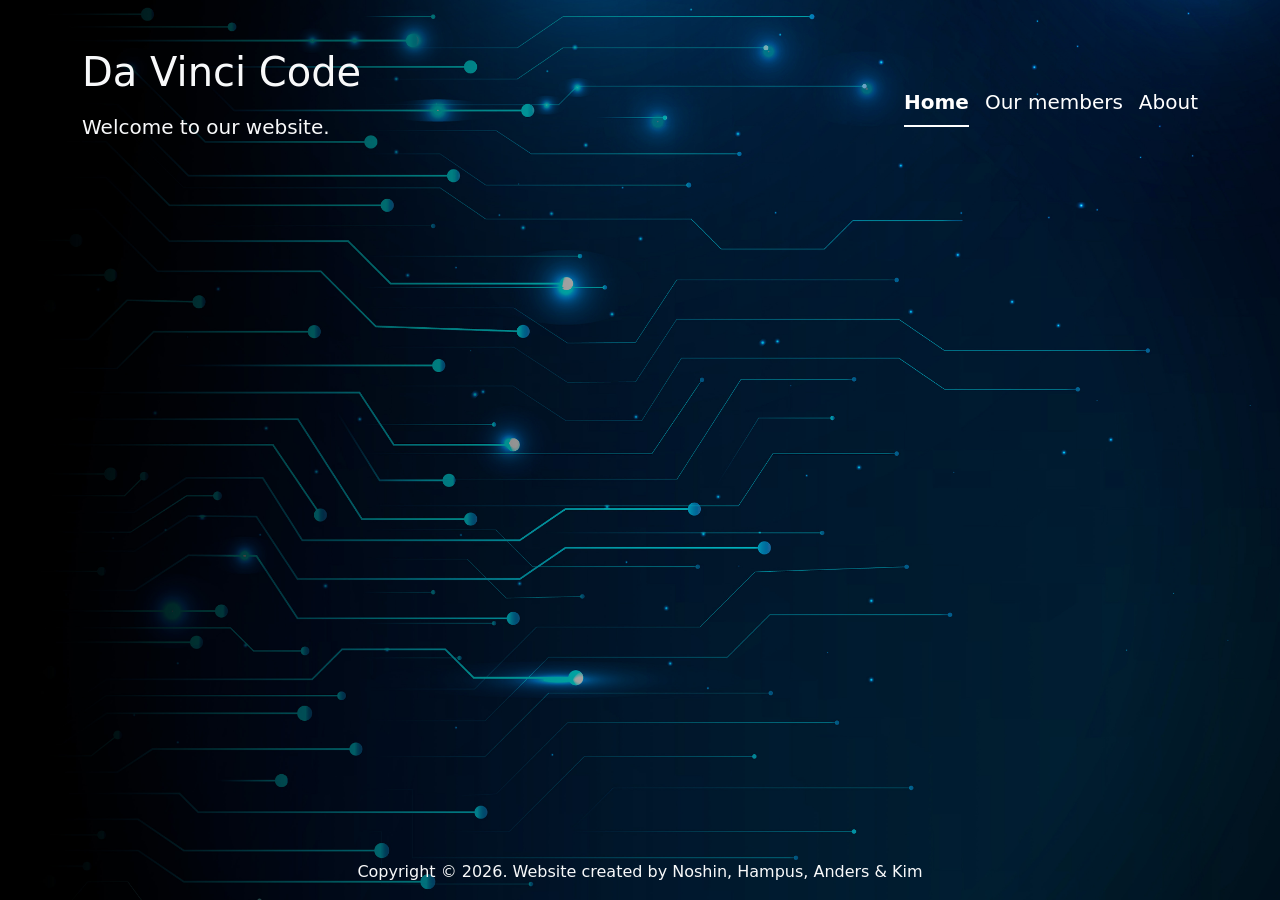
<file: index.html>
<!DOCTYPE html>
<html lang="en">

<head>
  <meta charset="UTF-8">
  <meta name="viewport" content="width=device-width, initial-scale=1.0">
  <title>Document</title>
  <link rel="stylesheet" href="/css/stylesheet.css">
  <link href="https://cdn.jsdelivr.net/npm/bootstrap@5.3.8/dist/css/bootstrap.min.css" rel="stylesheet"
    integrity="sha384-sRIl4kxILFvY47J16cr9ZwB07vP4J8+LH7qKQnuqkuIAvNWLzeN8tE5YBujZqJLB" crossorigin="anonymous">
</head>

<body class="d-flex flex-column min-vh-100 bg-dark text-light">
  <div class="container py-5">
    <div class="row justify-content-center align-items-center">

      <!-- Rubrik -->

      <div class="col-12 col-md-6 text-center text-md-start">
        <h1 class="text-first mb-3">Da Vinci Code</h1>
        <p class="text-first lead">
          Welcome to our website.
        </p>
      </div>


      <!-- Navigation -->
      <div class="col-12 col-md-6 nav-wrapper">
        <ul class="nav nav-underline fs-5 justify-content-md-end">
          <li class="nav-item">
            <a class="nav-link active" href="index.html">Home</a>
          </li>
          <li class="nav-item">
            <a class="nav-link" href="members.html">Our members</a>
          </li>
          <li class="nav-item">
            <a class="nav-link" href="about.html">About</a>
          </li>
        </ul>
      </div>

    </div>

  </div>

  <main class="flex-grow-1">
  
  </main>

  <footer class="footer">
    <p class="text-center mt-5 mb-3">Copyright &copy; 2026. Website created by Noshin, Hampus, Anders & Kim</p>
  </footer>
</body>

</html>
</file>
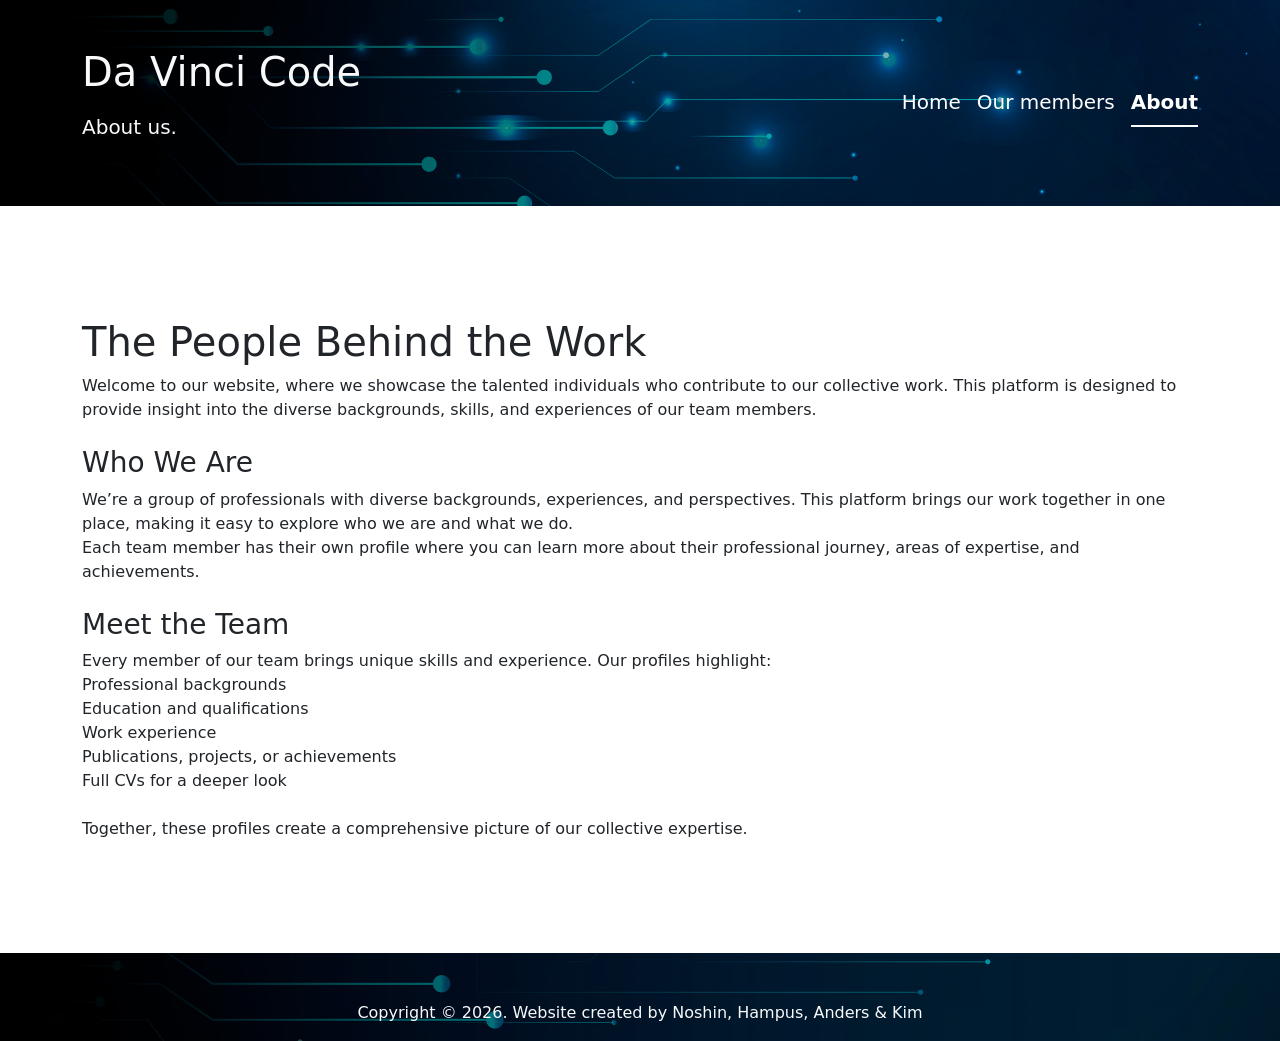
<file: about.html>
<!DOCTYPE html>
<html lang="en">

<head>
  <meta charset="UTF-8">
  <meta name="viewport" content="width=device-width, initial-scale=1.0">
  <title>Document</title>
  <link rel="stylesheet" href="/css/stylesheet.css">
  <link href="https://cdn.jsdelivr.net/npm/bootstrap@5.3.8/dist/css/bootstrap.min.css" rel="stylesheet"
    integrity="sha384-sRIl4kxILFvY47J16cr9ZwB07vP4J8+LH7qKQnuqkuIAvNWLzeN8tE5YBujZqJLB" crossorigin="anonymous">
</head>

<body class="d-flex flex-column min-vh-100 bg-dark text-light">
  <div class="container py-5">
    <div class="row align-items-center">

      <!-- Left Side -->

      <div class="col-12 col-md-6 text-center text-md-start">
        <h1 class="text-first mb-3">Da Vinci Code</h1>
        <p class="text-first lead">
          About us.
        </p>
      </div>


      <!-- Right Side -->
      <div class="col-12 col-md-6 nav-wrapper">
        <ul class="nav nav-underline fs-5 justify-content-md-end">
          <li class="nav-item">
            <a class="nav-link" href="index.html">Home</a>
          </li>
          <li class="nav-item">
            <a class="nav-link" href="members.html">Our members</a>
          </li>
          <li class="nav-item">
            <a class="nav-link active" href="about.html">About</a>
          </li>
        </ul>
      </div>

    </div>

  </div>

  <main class="flex-grow-1 p-5 shadow-top-lg bg-white text-dark">
    <div class="container mt-5 mb-5">
      <p>
        <h1>The People Behind the Work</h1>
        Welcome to our website, where we showcase the talented individuals who contribute to our collective work. This platform is designed to provide insight into the diverse backgrounds, skills, and experiences of our team members.
        <br><br>
        <h3>Who We Are</h3>

        We’re a group of professionals with diverse backgrounds, experiences, and perspectives. This platform brings our
        work together in one place, making it easy to explore who we are and what we do.
        <br>
        Each team member has their own profile where you can learn more about their professional journey, areas of
        expertise, and achievements.
        <br><br>

        <h3>Meet the Team</h3>
        Every member of our team brings unique skills and experience. Our profiles highlight:<br>
        Professional backgrounds<br>
        Education and qualifications<br>
        Work experience<br>
        Publications, projects, or achievements<br>
        Full CVs for a deeper look<br>
        <br>
        Together, these profiles create a comprehensive picture of our collective expertise.
      </p>

    </div>
  </main>

  <footer class="footer">
    <p class="text-center mt-5 mb-3">Copyright &copy; 2026. Website created by Noshin, Hampus, Anders & Kim</p>
  </footer>
</body>

</html>
</file>
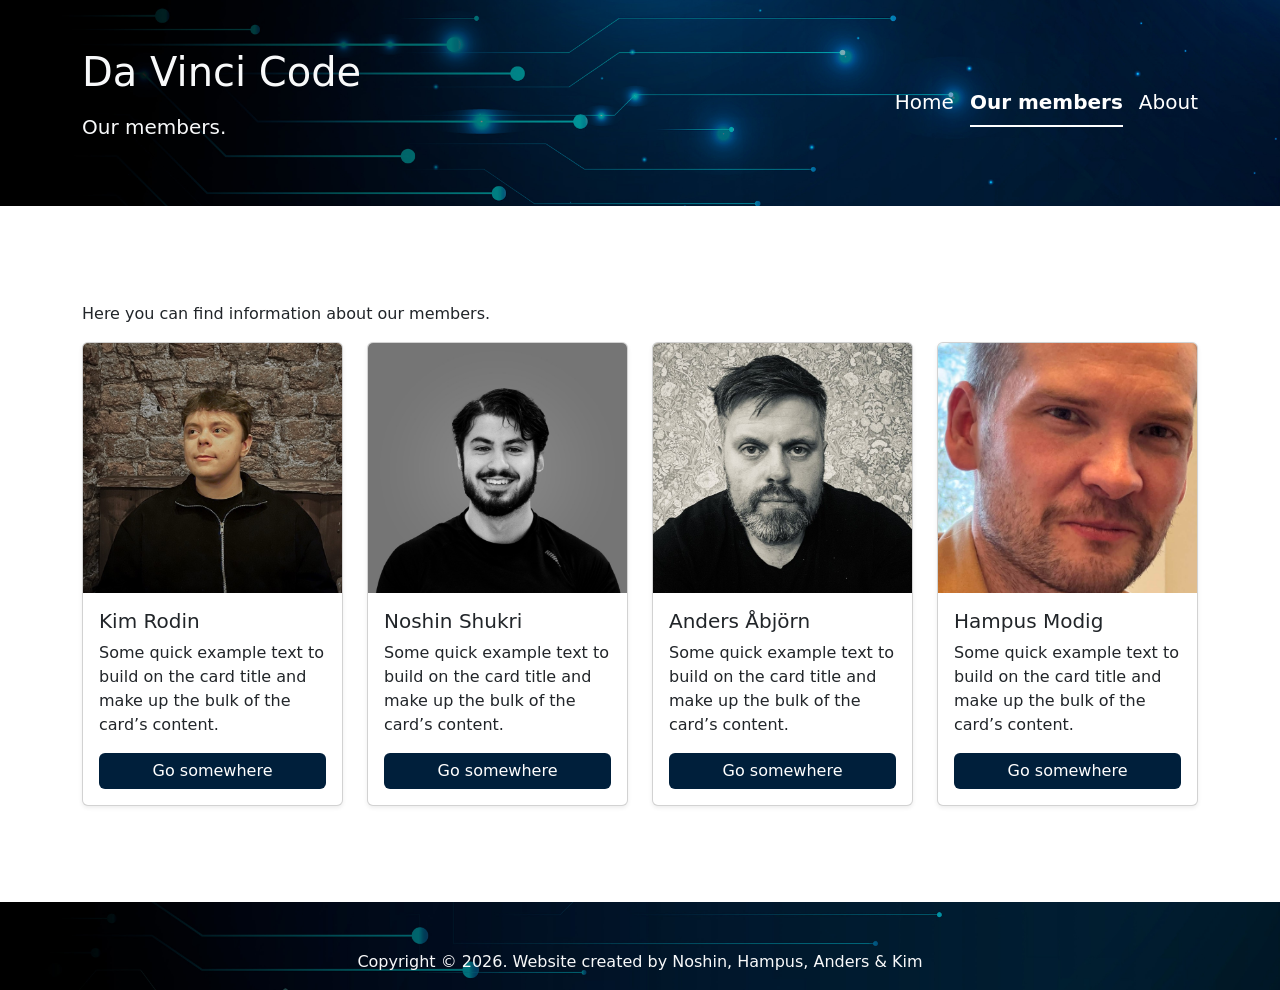
<file: members.html>
<!DOCTYPE html>
<html lang="en">

<head>
  <meta charset="UTF-8">
  <meta name="viewport" content="width=device-width, initial-scale=1.0">
  <title>Document</title>
  <link rel="stylesheet" href="/css/stylesheet.css">
  <link href="https://cdn.jsdelivr.net/npm/bootstrap@5.3.8/dist/css/bootstrap.min.css" rel="stylesheet"
    integrity="sha384-sRIl4kxILFvY47J16cr9ZwB07vP4J8+LH7qKQnuqkuIAvNWLzeN8tE5YBujZqJLB" crossorigin="anonymous">
</head>

<body class="d-flex flex-column min-vh-100 bg-dark text-light">
  <div class="container py-5">
    <div class="row align-items-center">

      <!-- Rubrik -->

      <div class="col-12 col-md-6 text-center text-md-start">
        <h1 class="text-first mb-3">Da Vinci Code</h1>
        <p class="text-first lead">
          Our members.
        </p>
      </div>


      <!-- Navigation -->
      <div class="col-12 col-md-6 nav-wrapper">
        <ul class="nav nav-underline fs-5 justify-content-md-end">
          <li class="nav-item">
            <a class="nav-link" href="index.html">Home</a>
          </li>
          <li class="nav-item">
            <a class="nav-link active" href="members.html">Our members</a>
          </li>
          <li class="nav-item">
            <a class="nav-link" href="about.html">About</a>
          </li>
        </ul>
      </div>

    </div>

  </div>
<main class="flex-grow-1 p-5 shadow-top-lg bg-white text-dark">
  <div class="container mt-5 mb-5">
    <p>
      Here you can find information about our members.
    </p>

    
      <div class="row g-4 justify-content-between">

        <div class="col-md-6 col-lg-3">
        <div class="card shadow-sm">
          <img src="../images/kim.jpg" class="card-img-top" alt="...">
          <div class="card-body">
            <h5 class="card-title">Kim Rodin</h5>
            <p class="card-text">Some quick example text to build on the card title and make up the bulk of the card’s
              content.</p>
            <a href="./details/kim.html" class="btn btn-primary w-100">Go somewhere</a>
          </div>
        </div>
        </div>

        <div class="col-md-6 col-lg-3">
        <div class="card shadow-sm">
          <img src="../images/noshin.jpg" class="card-img-top" alt="...">
          <div class="card-body">
            <h5 class="card-title">Noshin Shukri</h5>
            <p class="card-text">Some quick example text to build on the card title and make up the bulk of the card’s
              content.</p>
            <a href="../details/noshin.html" class="btn btn-primary w-100">Go somewhere</a>
          </div>
        </div>
        </div>

        <div class="col-md-6 col-lg-3">
        <div class="card shadow-sm">
          <img src="../images/anders.jpg" class="card-img-top" alt="...">
          <div class="card-body">
            <h5 class="card-title">Anders Åbjörn</h5>
            <p class="card-text">Some quick example text to build on the card title and make up the bulk of the card’s
              content.</p>
              <div class="detail-button">
                <a href="../details/anders.html" class="btn btn-primary w-100">Go somewhere
                </a>
              </div>
          </div>
        </div>
        </div>

        <div class="col-md-6 col-lg-3">
        <div class="card shadow-sm">
          <img src="../images/hampus.jpg" class="card-img-top" alt="...">
          <div class="card-body">
            <h5 class="card-title">Hampus Modig</h5>
            <p class="card-text">Some quick example text to build on the card title and make up the bulk of the card’s
              content.</p>
            <a href="./details/hampus.html" class="btn btn-primary w-100">Go somewhere</a>
          </div>
        </div>
        </div>

      </div>
    
  </div>
</main>

  <div class="footer">
    <p class="text-center mt-5 mb-3">Copyright &copy; 2026. Website created by Noshin, Hampus, Anders & Kim</p>
  </div>
</body>

</html>
</file>
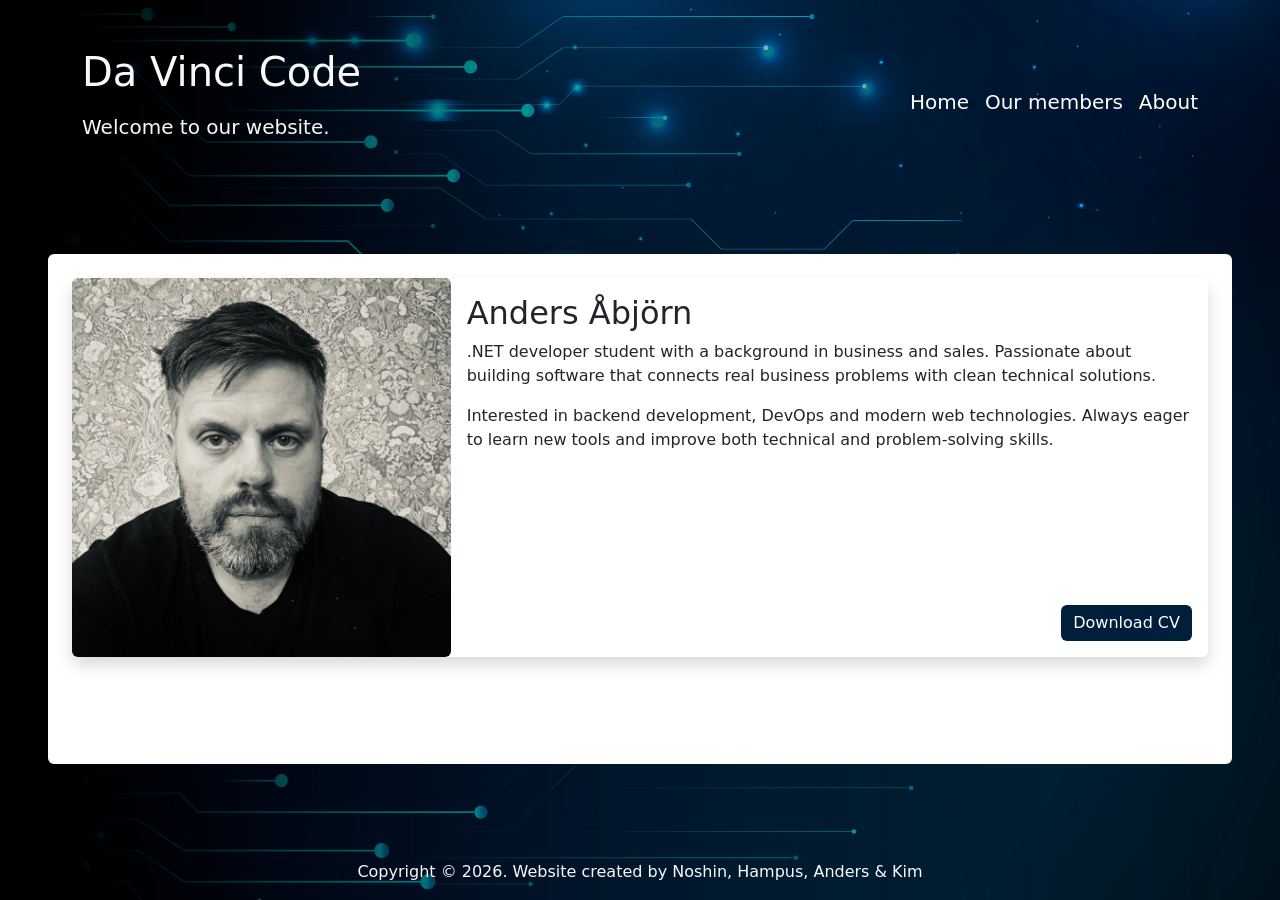
<file: details/anders.html>
<!DOCTYPE html>
<html lang="en">

<head>
  <meta charset="UTF-8">
  <meta name="viewport" content="width=device-width, initial-scale=1.0">
  <title>Anders Åbjörn</title>

  <link rel="stylesheet" href="/css/stylesheet.css">

  <link href="https://cdn.jsdelivr.net/npm/bootstrap@5.3.8/dist/css/bootstrap.min.css"
        rel="stylesheet"
        integrity="sha384-sRIl4kxILFvY47J16cr9ZwB07vP4J8+LH7qKQnuqkuIAvNWLzeN8tE5YBujZqJLB"
        crossorigin="anonymous">
</head>

<body class="d-flex flex-column min-vh-100 bg-dark text-light">

<!-- Header -->
<div class="container py-5">
  <div class="row justify-content-center align-items-center">

    <!-- Title -->
    <div class="col-12 col-md-6 text-center text-md-start">
      <h1 class="text-first mb-3">Da Vinci Code</h1>
      <p class="text-first lead">
        Welcome to our website.
      </p>
    </div>

    <!-- Navigation -->
    <div class="col-12 col-md-6 nav-wrapper">
      <ul class="nav nav-underline fs-5 justify-content-md-end">
        <li class="nav-item">
          <a class="nav-link" href="../index.html">Home</a>
        </li>
        <li class="nav-item">
          <a class="nav-link" href="../members.html">Our members</a>
        </li>
        <li class="nav-item">
          <a class="nav-link" href="../about.html">About</a>
        </li>
      </ul>
    </div>

  </div>
</div>

<!-- Main Content -->
<main class="flex-grow-1 m-5 bg-white text-dark rounded p-4">

  <div class="card border-0 shadow">
    <div class="row g-0 align-items-stretch">

      <!-- Image -->
      <div class="col-md-4">
        <img src="../images/anders.jpg"
             class="img-fluid rounded h-100 object-fit-cover"
             alt="Portrait of Anders Åbjörn">
      </div>

      <!-- Text -->
      <div class="col-md-8 d-flex">
        <div class="card-body d-flex flex-column justify-content-between h-100">

          <div>
            <h2 class="card-title">Anders Åbjörn</h2>

            <p class="card-text">
              .NET developer student with a background in business and sales.
              Passionate about building software that connects real business
              problems with clean technical solutions.
            </p>

            <p class="card-text">
              Interested in backend development, DevOps and modern web
              technologies. Always eager to learn new tools and improve
              both technical and problem-solving skills.
            </p>
          </div>

          <!-- Button -->
          <div class="text-end">
            <a href="../docs/Anders_Åbjörn_CV.pdf"
               class="btn btn-primary"
               download>
              Download CV
            </a>
          </div>

        </div>
      </div>

    </div>
  </div>

</main>

<!-- Footer -->
<footer class="footer">
  <p class="text-center mt-5 mb-3">
    Copyright &copy; 2026. Website created by Noshin, Hampus, Anders & Kim
  </p>
</footer>

</body>

</html>
</file>
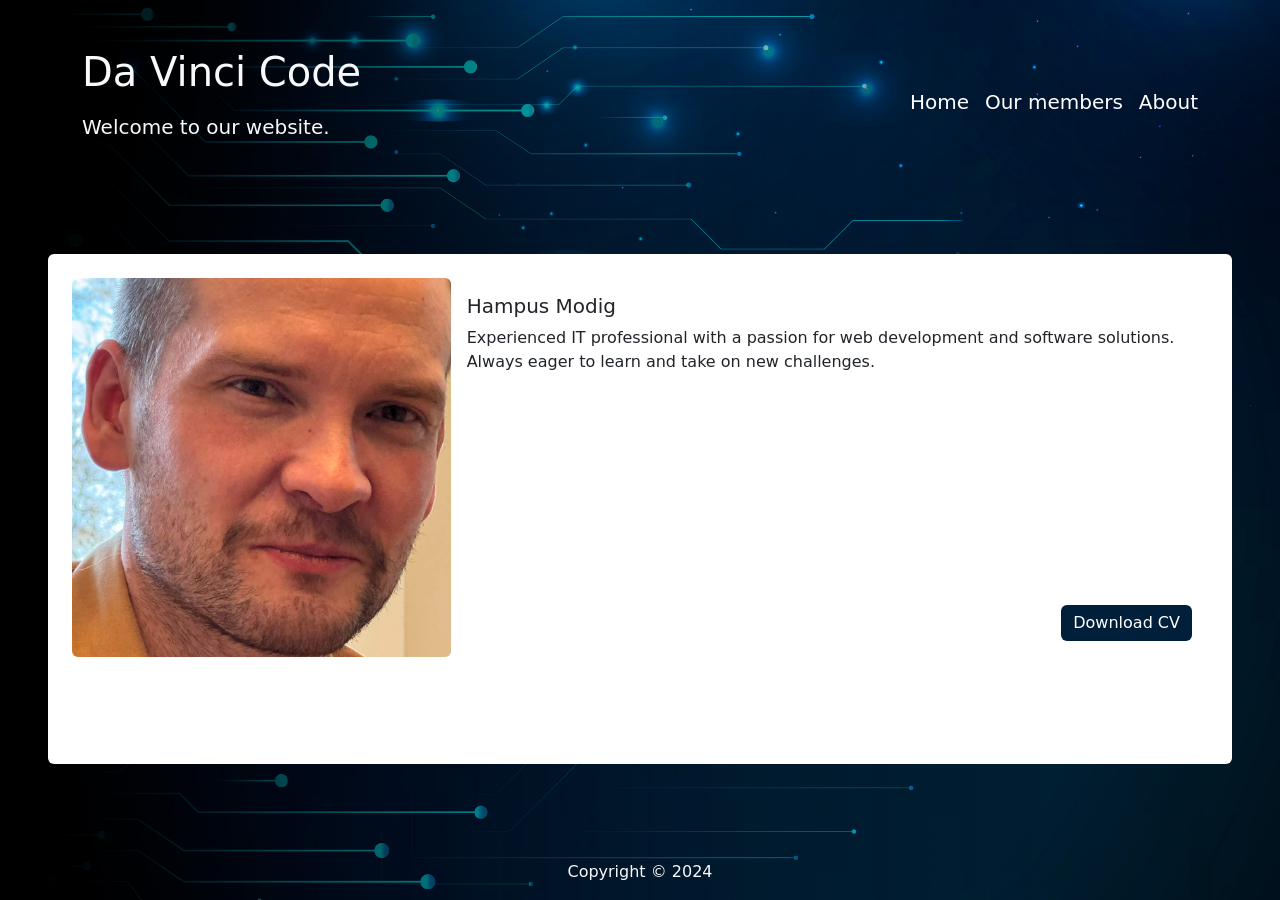
<file: details/hampus.html>
<!DOCTYPE html>
<html lang="en">

<head>
  <meta charset="UTF-8">
  <meta name="viewport" content="width=device-width, initial-scale=1.0">
  <title>Document</title>
  <link rel="stylesheet" href="/css/stylesheet.css">
  <link href="https://cdn.jsdelivr.net/npm/bootstrap@5.3.8/dist/css/bootstrap.min.css" rel="stylesheet"
    integrity="sha384-sRIl4kxILFvY47J16cr9ZwB07vP4J8+LH7qKQnuqkuIAvNWLzeN8tE5YBujZqJLB" crossorigin="anonymous">
</head>

<body class="d-flex flex-column min-vh-100 bg-dark text-light">
  <div class="container py-5">
    <div class="row justify-content-center align-items-center">

      <!-- Rubrik -->

      <div class="col-12 col-md-6 text-center text-md-start">
        <h1 class="text-first mb-3">Da Vinci Code</h1>
        <p class="text-first lead">
          Welcome to our website.
        </p>
      </div>


      <!-- Navigation -->
      <div class="col-12 col-md-6 nav-wrapper">
        <ul class="nav nav-underline fs-5 justify-content-md-end">
          <li class="nav-item">
            <a class="nav-link" href="../index.html">Home</a>
          </li>
          <li class="nav-item">
            <a class="nav-link" href="../members.html">Our members</a>
          </li>
          <li class="nav-item">
            <a class="nav-link" href="../about.html">About</a>
          </li>
        </ul>
      </div>

    </div>

  </div>

  <main class="flex-grow-1 m-5 bg-white rounded p-4">
    <div class="card border-0">
  <div class="row g-0 align-items-stretch">
    <!-- Bilden till vänster -->
    <div class="col-md-4">
      <img src="../images/hampus.jpg" class="img-fluid rounded" alt="Profilbild">
    </div>

    <!-- Text och knapp till höger -->
    <div class="col-md-8 d-flex">
      <div class="card-body d-flex flex-column justify-content-between h-100">
        <!-- Rubrik + text -->
        <div>
          <h5 class="card-title">Hampus Modig</h5>
          <p class="card-text">
            Experienced IT professional with a passion for web development and software solutions. Always eager to learn and take on new challenges.
          </p>
        </div>
        <!-- Knappen längst ner -->
         <div class="cv-button d-flex justify-content-end align-items-end">
        <div class="text-end">
          <a href="../docs/Hampus_Modig_CV.pdf" class="btn btn-primary" download>
            Download CV
          </a>
        </div>
        </div>
      </div>
    </div>
  </div>
</div>
  
  </main>

  <footer class="footer">
    <p class="text-center mt-5 mb-3">Copyright &copy; 2024</p>
  </footer>
</body>

</html>
</file>
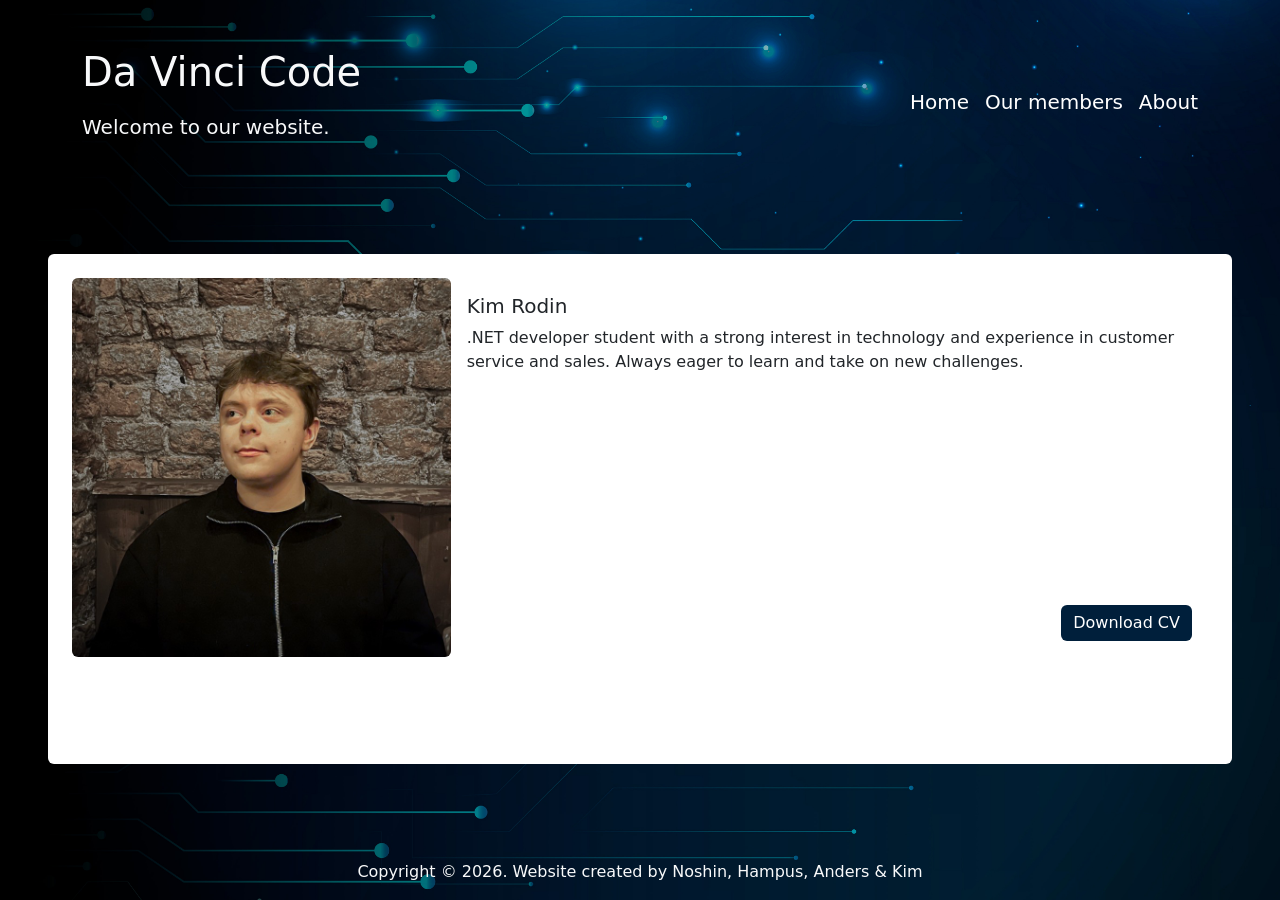
<file: details/kim.html>
<!DOCTYPE html>
<html lang="en">

<head>
  <meta charset="UTF-8">
  <meta name="viewport" content="width=device-width, initial-scale=1.0">
  <title>Document</title>
  <link rel="stylesheet" href="/css/stylesheet.css">
  <link href="https://cdn.jsdelivr.net/npm/bootstrap@5.3.8/dist/css/bootstrap.min.css" rel="stylesheet"
    integrity="sha384-sRIl4kxILFvY47J16cr9ZwB07vP4J8+LH7qKQnuqkuIAvNWLzeN8tE5YBujZqJLB" crossorigin="anonymous">
</head>

<body class="d-flex flex-column min-vh-100 bg-dark text-light">
  <div class="container py-5">
    <div class="row justify-content-center align-items-center">

      <!-- Rubrik -->

      <div class="col-12 col-md-6 text-center text-md-start">
        <h1 class="text-first mb-3">Da Vinci Code</h1>
        <p class="text-first lead">
          Welcome to our website.
        </p>
      </div>


      <!-- Navigation -->
      <div class="col-12 col-md-6 nav-wrapper">
        <ul class="nav nav-underline fs-5 justify-content-md-end">
          <li class="nav-item">
            <a class="nav-link" href="../index.html">Home</a>
          </li>
          <li class="nav-item">
            <a class="nav-link" href="../members.html">Our members</a>
          </li>
          <li class="nav-item">
            <a class="nav-link" href="../about.html">About</a>
          </li>
        </ul>
      </div>

    </div>

  </div>

  <main class="flex-grow-1 m-5 bg-white rounded p-4">
    <div class="card border-0">
  <div class="row g-0 align-items-stretch">
    <!-- Bilden till vänster -->
    <div class="col-md-4">
      <img src="../images/kim.jpg" class="img-fluid rounded" alt="Profilbild">
    </div>

    <!-- Text och knapp till höger -->
    <div class="col-md-8 d-flex">
      <div class="card-body d-flex flex-column justify-content-between h-100">
        <!-- Rubrik + text -->
        <div>
          <h5 class="card-title">Kim Rodin</h5>
          <p class="card-text">
            .NET developer student with a strong interest in technology and experience in customer service and sales. Always eager to learn and take on new challenges.
          </p>
        </div>
        <!-- Knappen längst ner -->
         <div class="cv-button d-flex justify-content-end align-items-end">
        <div class="text-end">
          <a href="CV/Kim.Rodin.cv.pdf" class="btn btn-primary" download>
            Download CV
          </a>
        </div>
        </div>
      </div>
    </div>
  </div>
</div>
  
  </main>

  <footer class="footer">
    <p class="text-center mt-5 mb-3">Copyright &copy; 2026. Website created by Noshin, Hampus, Anders & Kim</p>
  </footer>
</body>

</html>
</file>
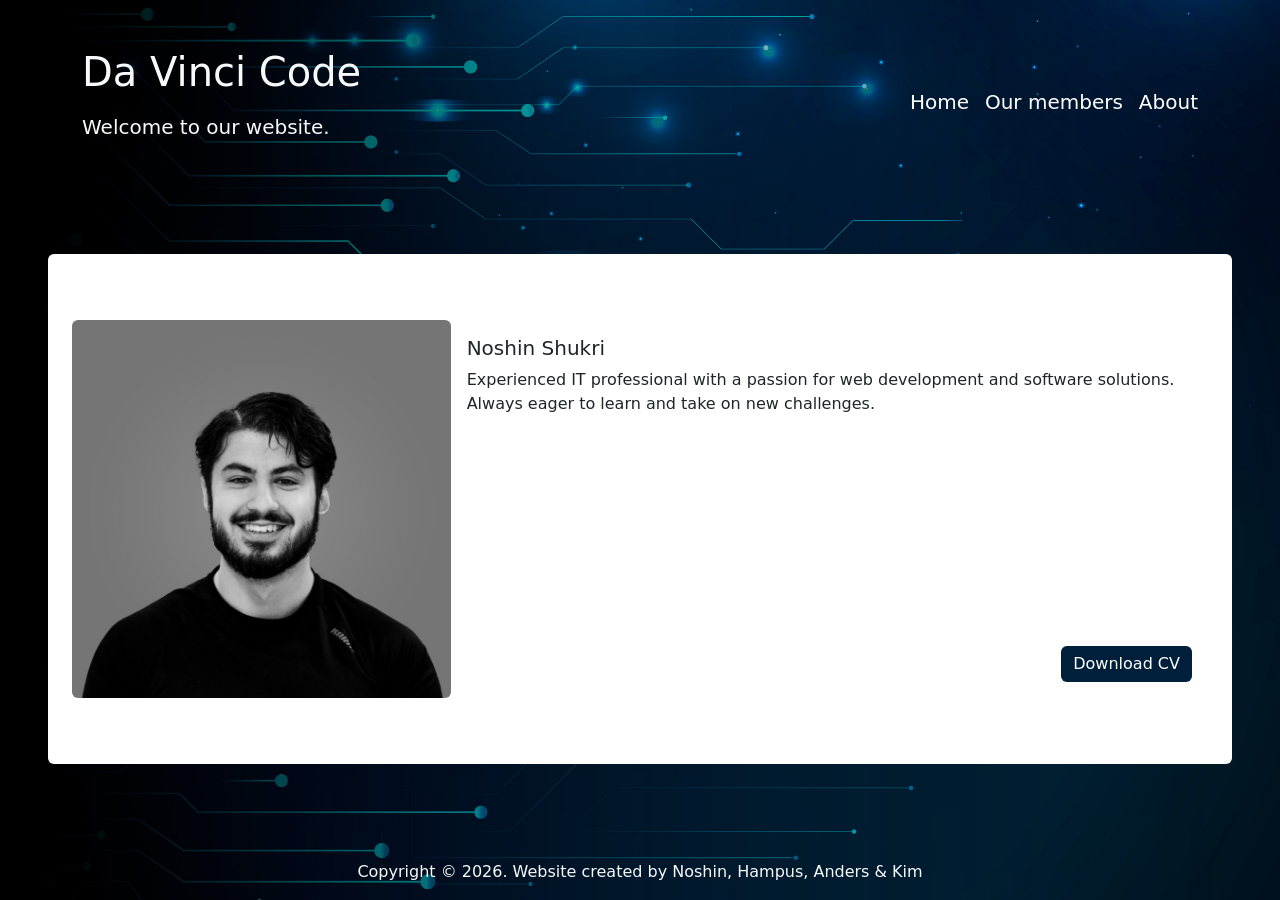
<file: details/noshin.html>
<!DOCTYPE html>
<html lang="en">

<head>
  <meta charset="UTF-8">
  <meta name="viewport" content="width=device-width, initial-scale=1.0">
  <title>Document</title>
  <link rel="stylesheet" href="/css/stylesheet.css">
  <link href="https://cdn.jsdelivr.net/npm/bootstrap@5.3.8/dist/css/bootstrap.min.css" rel="stylesheet"
    integrity="sha384-sRIl4kxILFvY47J16cr9ZwB07vP4J8+LH7qKQnuqkuIAvNWLzeN8tE5YBujZqJLB" crossorigin="anonymous">
</head>

<body class="d-flex flex-column min-vh-100 bg-dark text-light">
  <div class="container py-5">
    <div class="row justify-content-center align-items-center">

      <!-- Rubrik -->

      <div class="col-12 col-md-6 text-center text-md-start">
        <h1 class="text-first mb-3">Da Vinci Code</h1>
        <p class="text-first lead">
          Welcome to our website.
        </p>
      </div>


      <!-- Navigation -->
      <div class="col-12 col-md-6 nav-wrapper">
        <ul class="nav nav-underline fs-5 justify-content-md-end">
          <li class="nav-item">
            <a class="nav-link" href="../index.html">Home</a>
          </li>
          <li class="nav-item">
            <a class="nav-link" href="../members.html">Our members</a>
          </li>
          <li class="nav-item">
            <a class="nav-link" href="../about.html">About</a>
          </li>
        </ul>
      </div>

    </div>

  </div>

  <main class="flex-grow-1 m-5 bg-white rounded p-4 justify-content-center align-items-center">
    <div class="card border-0">
  <div class="row g-0 align-items-stretch">
    <!-- Bilden till vänster -->
    <div class="col-md-4 ">
      <img src="../images/noshin.jpg" class="img-fluid rounded" alt="Profilbild">
    </div>

    <!-- Text och knapp till höger -->
    <div class="col-md-8 d-flex">
      <div class="card-body d-flex flex-column justify-content-between">
        <!-- Rubrik + text -->
        <div>
          <h5 class="card-title">Noshin Shukri</h5>
          <p class="card-text">
            Experienced IT professional with a passion for web development and software solutions. Always eager to learn and take on new challenges.
          </p>
        </div>
        <!-- Knappen längst ner -->
         <div class="cv-button d-flex justify-content-end align-items-end">
        <div class="text-end">
          <a href="../details/CV/Noshin.cv.pdf" class="btn btn-primary" download>
            Download CV
          </a>
        </div>
        </div>
      </div>
    </div>
  </div>
</div>
  
  </main>

  <footer class="footer">
    <p class="text-center mt-5 mb-3">Copyright &copy; 2026. Website created by Noshin, Hampus, Anders & Kim</p>
  </footer>
</body>

</html>
</file>
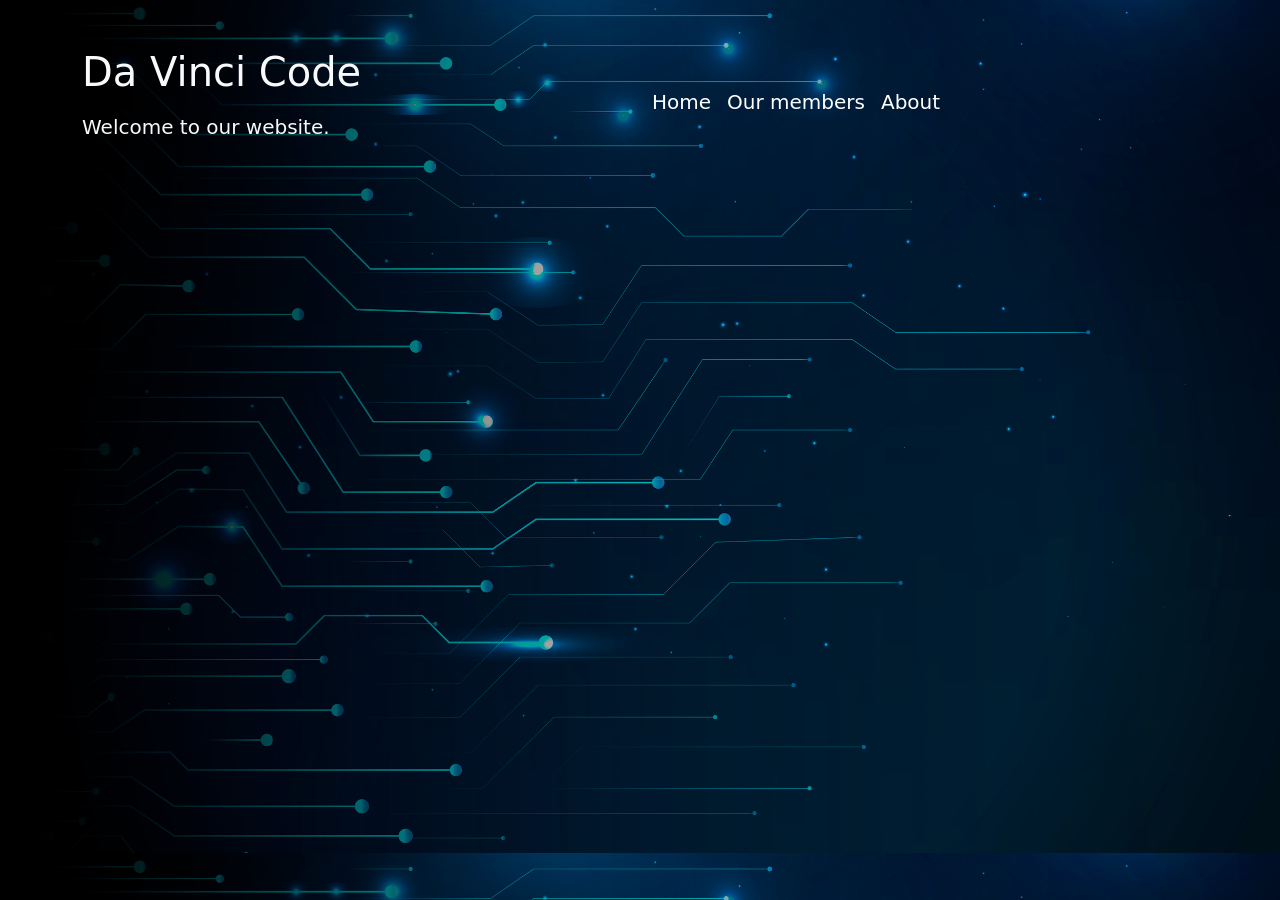
<file: details/nushin.html>
<!DOCTYPE html>
<html lang="en">

<head>
  <meta charset="UTF-8">
  <meta name="viewport" content="width=device-width, initial-scale=1.0">
  <title>Document</title>
  <link rel="stylesheet" href="/css/stylesheet.css">
  <link href="https://cdn.jsdelivr.net/npm/bootstrap@5.3.8/dist/css/bootstrap.min.css" rel="stylesheet"
    integrity="sha384-sRIl4kxILFvY47J16cr9ZwB07vP4J8+LH7qKQnuqkuIAvNWLzeN8tE5YBujZqJLB" crossorigin="anonymous">
</head>

<body class="bg-dark text-light">
  <div class="container py-5">
    <div class="row justify-content-center align-items-center">

      <!-- Rubrik -->

      <div class="col-12 col-md-6 text-center text-md-start">
        <h1 class="text-first mb-3">Da Vinci Code</h1>
        <p class="text-first lead">
          Welcome to our website.
        </p>
      </div>


      <!-- Navigation -->
      <div class="col-12 col-md-6 nav-wrapper">
        <ul class="nav nav-underline fs-5">
          <li class="nav-item">
            <a class="nav-link" href="../index.html">Home</a>
          </li>
          <li class="nav-item">
            <a class="nav-link" href="../members.html">Our members</a>
          </li>
          <li class="nav-item">
            <a class="nav-link" href="../about.html">About</a>
          </li>
        </ul>
      </div>

    </div>

  </div>
</body>

</html>
</file>
<file: css/stylesheet.css>
body {
  display: flex;
  flex-direction: column;
  background-image: url('../images/body-bg.jpg') !important;
  background-size: cover;
}
main {
  display: flex;
  flex-direction: column;
}


.card-img-top {
  width: 100% !important;
  height: 250px !important;     /* välj samma höjd på alla */
  object-fit: cover !important; /* skär bilden istället för att pressa den */
}

.nav-underline .nav-link {
  color: #fff !important; /* vit text */
}

.btn {
  background-color: #001F3B !important; /* blå bakgrund */
  color: #fff !important; /* vit text */
  border: none !important; /* ingen kant */
}


@media (max-width: 768px) {
  .text-first {
  text-align: center;
}

  .container {
    display: flex;
    flex-direction: column;
    align-items: center;
  }

  .row {
    display: flex;
    flex-direction: column;
    align-items: center;
  }
}
</file>
